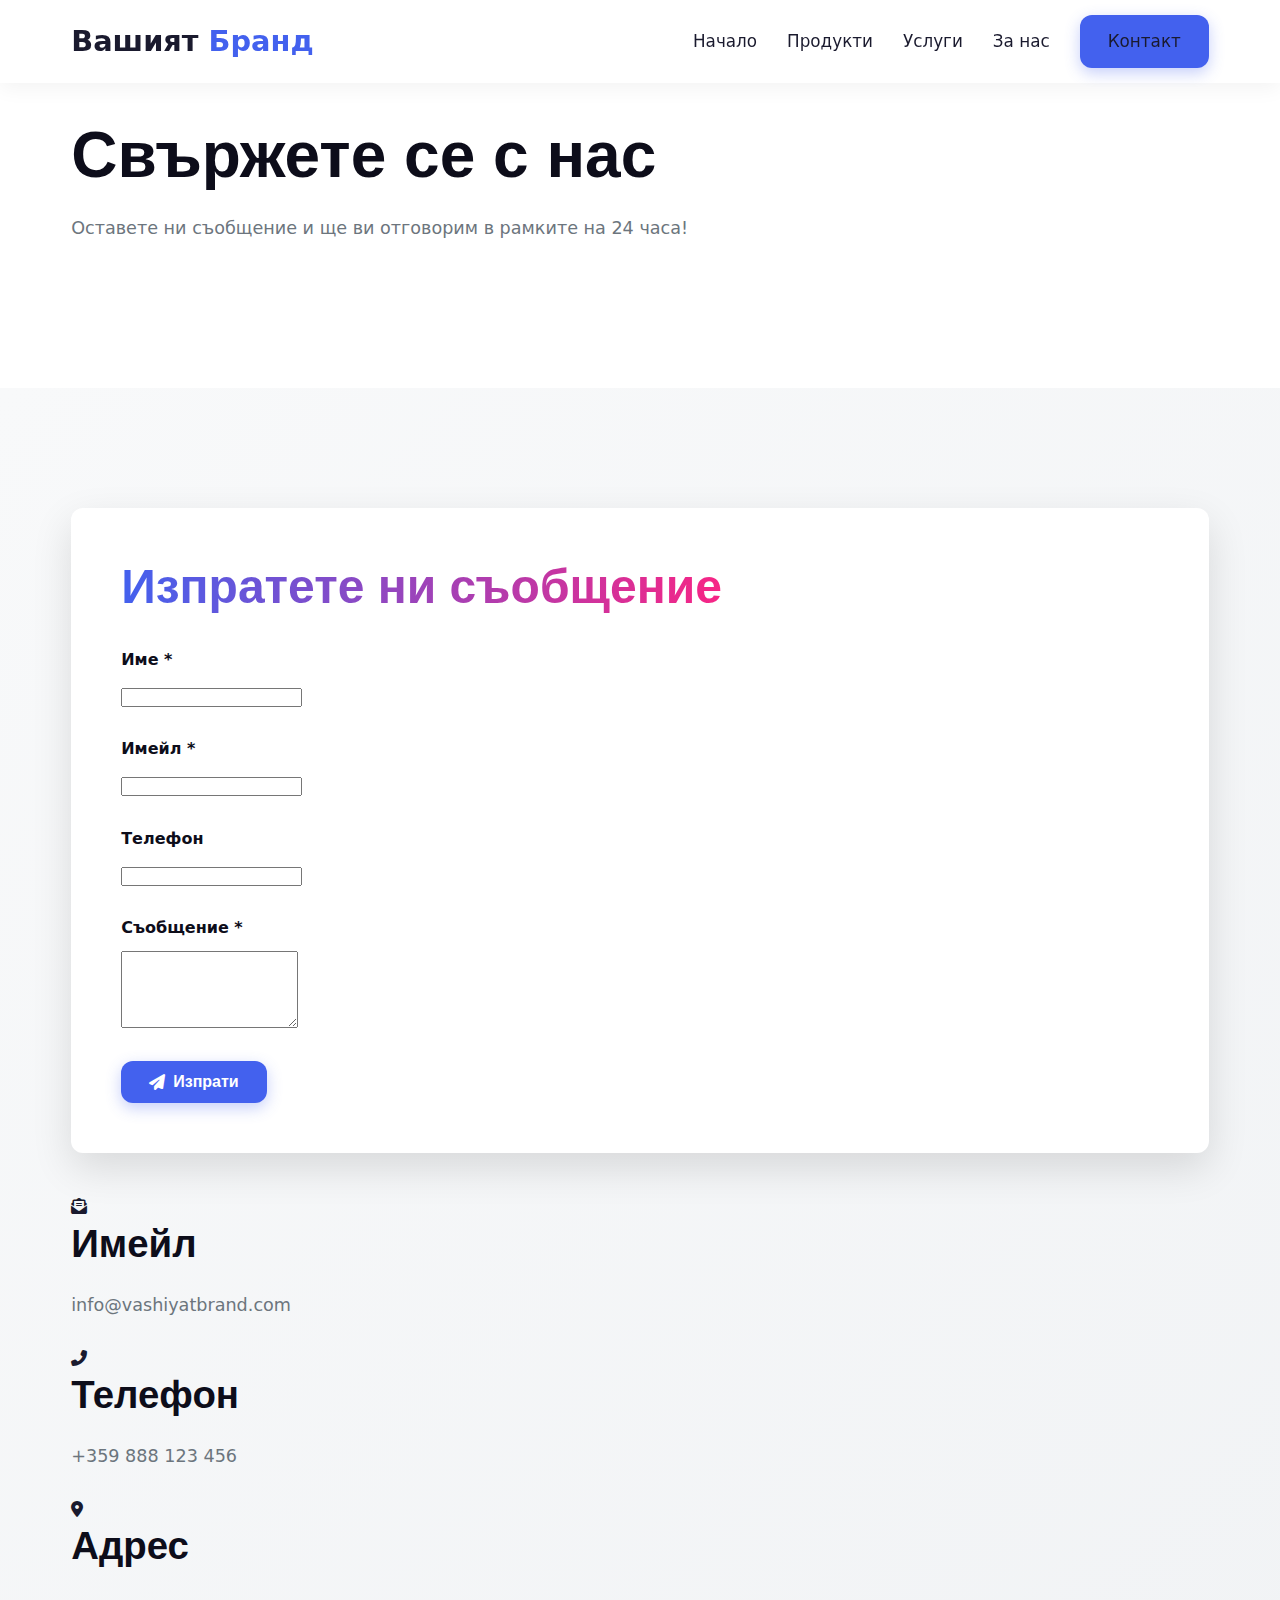
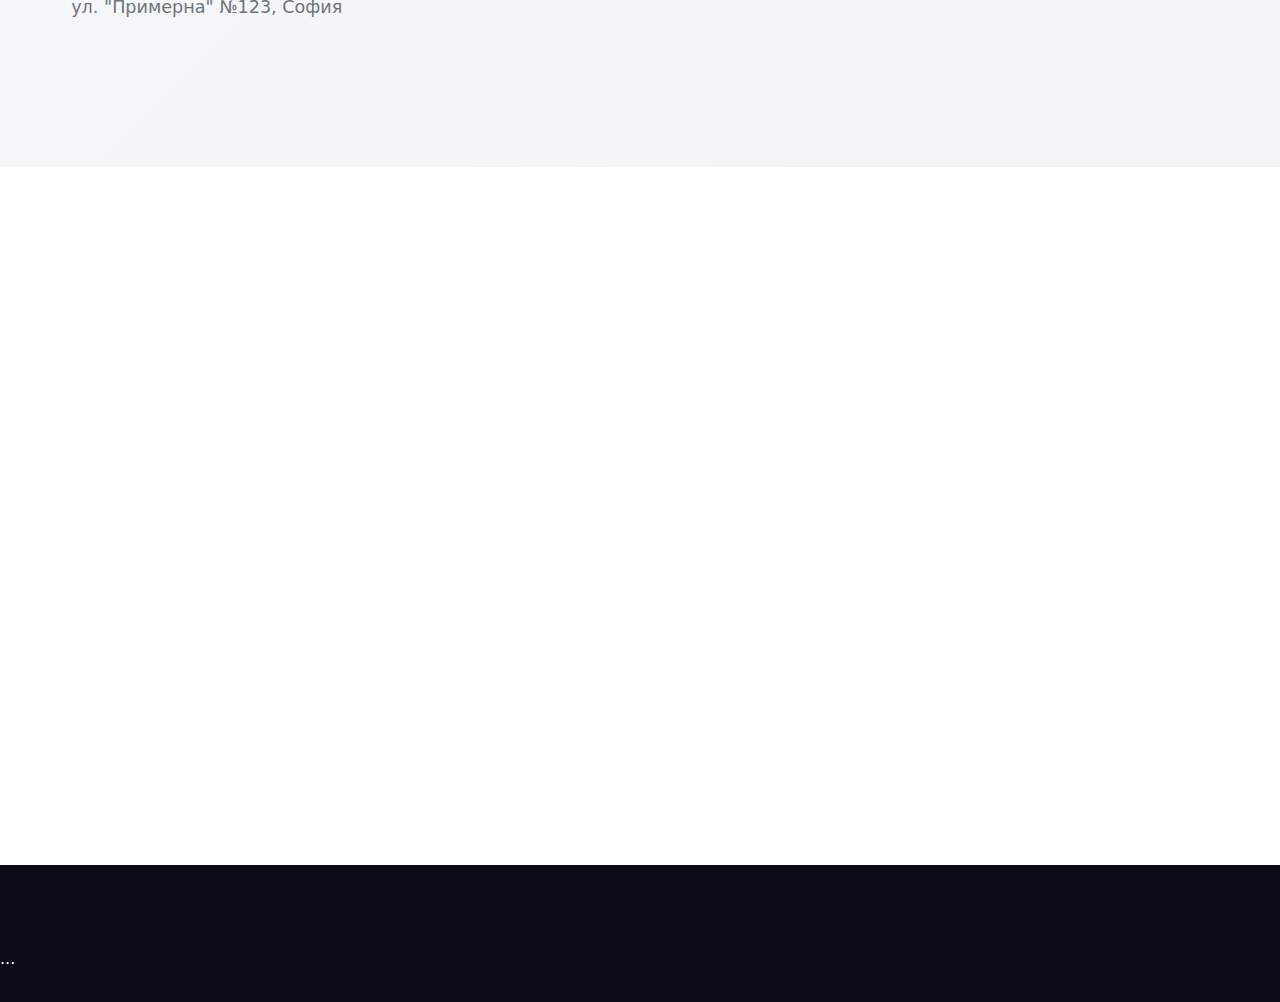
<file: shablon/contacts.html>
<!DOCTYPE html>
<html lang="bg">
<head>
    <meta charset="UTF-8">
    <meta name="viewport" content="width=device-width, initial-scale=1.0">
    <title>Контакти | ВашиятБранд</title>
    <link rel="stylesheet" href="styles/main.css">
    <link rel="stylesheet" href="https://cdnjs.cloudflare.com/ajax/libs/font-awesome/6.4.0/css/all.min.css">
</head>
<body>
    <nav class="navbar">
        <div class="container">
            <a href="index.html" class="logo">Вашият<span>Бранд</span></a>
            <div class="menu-toggle"><i class="fas fa-bars"></i></div>
            <ul class="nav-links">
                <li><a href="index.html">Начало</a></li>
                <li><a href="products.html">Продукти</a></li>
                <li><a href="service.html">Услуги</a></li>
                <li><a href="about.html">За нас</a></li>
                <li><a href="contacts.html" class="btn">Контакт</a></li>
            </ul>
        </div>
    </nav>
    
    <!-- Hero секция с декоративни елементи -->
    <section class="contact-hero">
        <div class="container">
            <div class="hero-content">
                <h1>Свържете се с <span>нас</span></h1>
                <p>Оставете ни съобщение и ще ви отговорим в рамките на 24 часа!</p>
                <div class="decor-circle"></div>
                <div class="decor-dots"></div>
            </div>
        </div>
    </section>

    <!-- Подобрена контактна форма -->
    <section class="contact-section">
        <div class="container">
            <div class="contact-wrapper">
                <!-- Форма -->
                <div class="contact-form">
                    <h2>Изпратете ни съобщение</h2>
                    <form id="contactForm">
                        <div class="form-group">
                            <label for="name">Име *</label>
                            <input type="text" id="name" name="name" required>
                        </div>
                        <div class="form-group">
                            <label for="email">Имейл *</label>
                            <input type="email" id="email" name="email" required>
                        </div>
                        <div class="form-group">
                            <label for="phone">Телефон</label>
                            <input type="tel" id="phone" name="phone">
                        </div>
                        <div class="form-group">
                            <label for="message">Съобщение *</label>
                            <textarea id="message" name="message" rows="5" required></textarea>
                        </div>
                        <button type="submit" class="btn">
                            <i class="fas fa-paper-plane"></i> Изпрати
                        </button>
                    </form>
                </div>

                <!-- Допълнителна информация -->
                <div class="contact-details">
                    <div class="detail-card">
                        <i class="fas fa-envelope-open-text"></i>
                        <h3>Имейл</h3>
                        <p>info@vashiyatbrand.com</p>
                    </div>
                    <div class="detail-card">
                        <i class="fas fa-phone-alt"></i>
                        <h3>Телефон</h3>
                        <p>+359 888 123 456</p>
                    </div>
                    <div class="detail-card">
                        <i class="fas fa-map-marker-alt"></i>
                        <h3>Адрес</h3>
                        <p>ул. "Примерна" №123, София</p>
                    </div>
                </div>
            </div>
        </div>
    </section>

    <!-- Google Maps интеграция -->
    <section class="map-section">
        <div class="container">
            <iframe src="https://www.google.com/maps/embed?pb=!1m18!1m12!1m3!1d2933.942240836972!2d23.3242503154665!3d42.66666687916756!2m3!1f0!2f0!3f0!3m2!1i1024!2i768!4f13.1!3m3!1m2!1s0x40aa85cca4a719b1%3A0x8a9217f027a5b5b9!2z0KHQvtGE0YLRg9C10YHQutC40Lkg0L_RgNC-0YHQvy4sIDEyMywgMTcwMCDQodC-0YTQtdC00LjQvdCw!5e0!3m2!1sbg!2sbg!4v1620000000000!5m2!1sbg!2sbg" 
            width="100%" height="450" style="border:0;" allowfullscreen="" loading="lazy"></iframe>
        </div>
    </section>

    <footer>...</footer>
    <script src="js/script.js"></script>
</body>
</html>
</file>
<file: shablon/styles/main.css>
/* =============== ОСНОВНИ СТИЛОВЕ =============== */
:root {
    --primary: #4361ee;
    --primary-light: #4895ef;
    --primary-dark: #3a0ca3;
    --secondary: #f72585;
    --accent: #4cc9f0;
    --dark: #1a1a2e;
    --darker: #0d0d1a;
    --light: #f8f9fa;
    --lighter: #ffffff;
    --gray: #6c757d;
    --light-gray: #e9ecef;
    
    --font-main: 'Inter', 'Segoe UI', system-ui, sans-serif;
    --font-heading: 'Montserrat', 'Arial', sans-serif;
    --font-mono: 'SF Mono', 'Roboto Mono', monospace;
    
    --container-width: 1200px;
    --border-radius: 12px;
    --border-radius-sm: 6px;
    --box-shadow: 0 8px 30px rgba(0,0,0,0.08);
    --box-shadow-lg: 0 15px 40px rgba(0,0,0,0.12);
    --transition: all 0.4s cubic-bezier(0.16, 1, 0.3, 1);
    --section-spacing: 120px;
}

* {
    margin: 0;
    padding: 0;
    box-sizing: border-box;
}

html {
    scroll-behavior: smooth;
    font-size: 16px;
}

body {
    font-family: var(--font-main);
    line-height: 1.7;
    color: var(--dark);
    background: var(--lighter);
    overflow-x: hidden;
    -webkit-font-smoothing: antialiased;
}

::selection {
    background: var(--primary-light);
    color: var(--lighter);
}

.container {
    width: 92%;
    max-width: var(--container-width);
    margin: 0 auto;
    padding: 0 20px;
}

section {
    padding: var(--section-spacing) 0;
    position: relative;
}

img {
    max-width: 100%;
    height: auto;
    display: block;
}

/* =============== ТИПОГРАФИЯ =============== */
h1, h2, h3, h4, h5, h6 {
    font-family: var(--font-heading);
    line-height: 1.2;
    margin-bottom: 1.5rem;
    font-weight: 700;
    color: var(--darker);
}

h1 { 
    font-size: clamp(2.5rem, 5vw, 4rem);
    line-height: 1.1;
}

h2 { 
    font-size: clamp(2rem, 4vw, 3rem);
    background: linear-gradient(90deg, var(--primary), var(--secondary));
    -webkit-background-clip: text;
    background-clip: text;
    color: transparent;
    display: inline-block;
}

h3 { font-size: clamp(1.75rem, 3vw, 2.5rem); }

p {
    margin-bottom: 1.5rem;
    color: var(--gray);
    font-size: 1.1rem;
}

.lead {
    font-size: 1.25rem;
    color: var(--dark);
}

.text-center { text-align: center; }
.text-gradient { background-clip: text; -webkit-background-clip: text; color: transparent; }

/* =============== НАВИГАЦИЯ =============== */
.navbar {
    position: fixed;
    top: 0;
    left: 0;
    width: 100%;
    background: rgba(255,255,255,0.96);
    backdrop-filter: blur(10px);
    -webkit-backdrop-filter: blur(10px);
    box-shadow: 0 5px 20px rgba(0,0,0,0.05);
    z-index: 1000;
    padding: 15px 0;
    transition: var(--transition);
}

.navbar.scrolled {
    padding: 10px 0;
    box-shadow: 0 5px 30px rgba(0,0,0,0.1);
}

.navbar .container {
    display: flex;
    justify-content: space-between;
    align-items: center;
}

.logo {
    font-size: 1.8rem;
    font-weight: 800;
    color: var(--dark);
    text-decoration: none;
    display: flex;
    align-items: center;
    gap: 10px;
}

.logo span {
    color: var(--primary);
}

.nav-links {
    display: flex;
    list-style: none;
    gap: 30px;
    align-items: center;
}

.nav-links a {
    text-decoration: none;
    color: var(--dark);
    font-weight: 500;
    font-size: 1.05rem;
    transition: var(--transition);
    position: relative;
}

.nav-links a:after {
    content: '';
    position: absolute;
    bottom: -5px;
    left: 0;
    width: 0;
    height: 2px;
    background: var(--primary);
    transition: var(--transition);
}

.nav-links a:hover:after {
    width: 100%;
}

.nav-links a:hover {
    color: var(--primary);
}

.btn {
    display: inline-flex;
    align-items: center;
    justify-content: center;
    gap: 8px;
    background: var(--primary);
    color: var(--lighter);
    padding: 12px 28px;
    border-radius: var(--border-radius);
    text-decoration: none;
    font-weight: 600;
    transition: var(--transition);
    border: none;
    cursor: pointer;
    font-size: 1rem;
    box-shadow: 0 5px 15px rgba(67, 97, 238, 0.3);
}

.btn:hover {
    background: var(--primary-dark);
    transform: translateY(-3px);
    box-shadow: 0 8px 25px rgba(67, 97, 238, 0.4);
}

.btn--outline {
    background: transparent;
    border: 2px solid var(--primary);
    color: var(--primary);
    box-shadow: none;
}

.btn--outline:hover {
    background: var(--primary);
    color: var(--lighter);
}

.menu-toggle {
    display: none;
    font-size: 1.5rem;
    cursor: pointer;
    z-index: 1001;
    color: var(--dark);
}

/* =============== ХЕРО СЕКЦИЯ =============== */
.hero {
    padding: 180px 0 100px;
    position: relative;
    overflow: hidden;
}

.hero .container {
    display: flex;
    align-items: center;
    gap: 60px;
    position: relative;
    z-index: 2;
}

.hero-content {
    flex: 1;
}

.hero h1 {
    font-size: clamp(2.5rem, 5vw, 3.5rem);
    margin-bottom: 25px;
    line-height: 1.2;
}

.hero h1 span {
    background: linear-gradient(90deg, var(--primary), var(--secondary));
    -webkit-background-clip: text;
    background-clip: text;
    color: transparent;
}

.hero p {
    font-size: 1.2rem;
    margin-bottom: 35px;
    max-width: 600px;
}

.hero-image {
    flex: 1;
    position: relative;
    border-radius: var(--border-radius);
    overflow: hidden;
    box-shadow: var(--box-shadow-lg);
    transform-style: preserve-3d;
}

.hero-image img {
    border-radius: var(--border-radius);
    transform: perspective(1000px) rotateY(-5deg) rotateX(2deg);
    transition: var(--transition);
}

.hero-image:hover img {
    transform: perspective(1000px) rotateY(0) rotateX(0);
}

.hero-bg {
    position: absolute;
    top: 0;
    left: 0;
    width: 100%;
    height: 100%;
    background: linear-gradient(135deg, rgba(67,97,238,0.1) 0%, rgba(247,37,133,0.05) 100%);
    z-index: 1;
}

/* =============== СТРАНИЦА УСЛУГИ =============== */
.services-hero {
    background: linear-gradient(135deg, var(--primary-dark) 0%, var(--primary) 100%);
    color: var(--lighter);
    padding: 180px 0 100px;
    text-align: center;
    position: relative;
    overflow: hidden;
}

.services-hero h1 {
    font-size: clamp(2.5rem, 5vw, 4rem);
    color: var(--lighter);
    margin-bottom: 20px;
}

.services-hero p {
    color: rgba(255,255,255,0.9);
    max-width: 700px;
    margin: 0 auto 40px;
    font-size: 1.2rem;
}

.services-hero .btn {
    background: var(--lighter);
    color: var(--primary);
    box-shadow: none;
}

.services-hero .btn:hover {
    background: rgba(255,255,255,0.9);
    color: var(--primary-dark);
}

.service-grid {
    display: grid;
    grid-template-columns: repeat(auto-fit, minmax(300px, 1fr));
    gap: 30px;
    margin-top: 60px;
}

.service-card {
    background: var(--lighter);
    padding: 40px 30px;
    border-radius: var(--border-radius);
    box-shadow: var(--box-shadow);
    transition: var(--transition);
    text-align: center;
    border: 1px solid rgba(0,0,0,0.05);
    position: relative;
    overflow: hidden;
    z-index: 1;
}

.service-card:before {
    content: '';
    position: absolute;
    top: 0;
    left: 0;
    width: 100%;
    height: 5px;
    background: linear-gradient(90deg, var(--primary), var(--secondary));
    transition: var(--transition);
}

.service-card:hover {
    transform: translateY(-10px);
    box-shadow: var(--box-shadow-lg);
}

.service-card:hover:before {
    height: 10px;
}

.service-icon {
    width: 80px;
    height: 80px;
    margin: 0 auto 25px;
    display: flex;
    align-items: center;
    justify-content: center;
    background: linear-gradient(135deg, var(--primary) 0%, var(--primary-light) 100%);
    border-radius: 20px;
    color: var(--lighter);
    font-size: 2rem;
    box-shadow: 0 10px 20px rgba(67,97,238,0.2);
}

.service-card h3 {
    margin-bottom: 15px;
    color: var(--darker);
}

.service-card p {
    margin-bottom: 25px;
}

/* =============== СТРАНИЦА ЗА НАС =============== */
.about-hero {
    background: linear-gradient(135deg, var(--dark) 0%, var(--darker) 100%);
    color: var(--lighter);
    padding: 180px 0 100px;
    text-align: center;
    position: relative;
}

.about-hero h1 {
    font-size: clamp(2.5rem, 5vw, 4rem);
    color: var(--lighter);
    margin-bottom: 20px;
}

.about-hero p {
    color: rgba(255,255,255,0.85);
    max-width: 700px;
    margin: 0 auto;
    font-size: 1.2rem;
}

.about-content {
    max-width: 900px;
    margin: 0 auto;
    display: grid;
    grid-template-columns: 1fr 1fr;
    gap: 60px;
    align-items: center;
}

.about-image {
    border-radius: var(--border-radius);
    overflow: hidden;
    box-shadow: var(--box-shadow-lg);
}

.about-image img {
    transition: var(--transition);
}

.about-image:hover img {
    transform: scale(1.05);
}

.about-text h2 {
    margin-bottom: 25px;
    text-align: left;
}

.team-grid {
    display: grid;
    grid-template-columns: repeat(auto-fit, minmax(250px, 1fr));
    gap: 30px;
    margin-top: 60px;
}

.team-card {
    background: var(--lighter);
    padding: 30px;
    border-radius: var(--border-radius);
    box-shadow: var(--box-shadow);
    text-align: center;
    transition: var(--transition);
    position: relative;
    overflow: hidden;
}

.team-card:hover {
    transform: translateY(-10px);
    box-shadow: var(--box-shadow-lg);
}

.team-card img {
    width: 150px;
    height: 150px;
    border-radius: 50%;
    object-fit: cover;
    margin: 0 auto 25px;
    border: 5px solid var(--light-gray);
    transition: var(--transition);
}

.team-card:hover img {
    border-color: var(--primary-light);
}

.team-card h3 {
    margin-bottom: 5px;
}

.team-card p {
    color: var(--gray);
    margin-bottom: 20px;
}

.team-social {
    display: flex;
    justify-content: center;
    gap: 15px;
}

.team-social a {
    width: 36px;
    height: 36px;
    border-radius: 50%;
    background: var(--light-gray);
    color: var(--dark);
    display: flex;
    align-items: center;
    justify-content: center;
    transition: var(--transition);
}

.team-social a:hover {
    background: var(--primary);
    color: var(--lighter);
    transform: translateY(-3px);
}

/* =============== КОНТАКТИ =============== */
.contact-section {
    background: linear-gradient(135deg, rgba(248,249,250,1) 0%, rgba(241,243,245,1) 100%);
    padding: var(--section-spacing) 0;
    position: relative;
}

.contact-container {
    display: grid;
    grid-template-columns: 1fr 1fr;
    gap: 60px;
    align-items: center;
}

.contact-info {
    padding: 40px;
}

.contact-info h2 {
    margin-bottom: 30px;
}

.contact-details {
    margin-top: 40px;
}

.contact-item {
    display: flex;
    gap: 20px;
    margin-bottom: 30px;
    align-items: flex-start;
}

.contact-icon {
    width: 50px;
    height: 50px;
    border-radius: 50%;
    background: rgba(67,97,238,0.1);
    color: var(--primary);
    display: flex;
    align-items: center;
    justify-content: center;
    font-size: 1.2rem;
    flex-shrink: 0;
}

.contact-text h4 {
    margin-bottom: 5px;
    color: var(--darker);
}

.contact-form {
    background: var(--lighter);
    padding: 50px;
    border-radius: var(--border-radius);
    box-shadow: var(--box-shadow-lg);
    position: relative;
    z-index: 2;
}

.contact-form h2 {
    margin-bottom: 30px;
}

.form-group {
    margin-bottom: 25px;
}

.form-group label {
    display: block;
    margin-bottom: 10px;
    font-weight: 600;
    color: var(--darker);
}

.form-control {
    width: 100%;
    padding: 15px 20px;
    border: 1px solid var(--light-gray);
    border-radius: var(--border-radius-sm);
    font-family: var(--font-main);
    transition: var(--transition);
    font-size: 1rem;
    background: var(--light-gray);
}

.form-control:focus {
    border-color: var(--primary);
    outline: none;
    background: var(--lighter);
    box-shadow: 0 0 0 3px rgba(67,97,238,0.1);
}

textarea.form-control {
    min-height: 180px;
    resize: vertical;
}

/* =============== ФУТЪР =============== */
footer {
    background: var(--darker);
    color: var(--lighter);
    padding: 80px 0 30px;
    position: relative;
}

.footer-container {
    display: grid;
    grid-template-columns: repeat(auto-fit, minmax(250px, 1fr));
    gap: 50px;
    margin-bottom: 60px;
}

.footer-logo {
    font-size: 1.8rem;
    font-weight: 700;
    color: var(--lighter);
    margin-bottom: 20px;
    display: inline-block;
}

.footer-logo span {
    color: var(--primary);
}

.footer-about p {
    color: rgba(255,255,255,0.7);
    margin-bottom: 25px;
}

.footer-links h3 {
    color: var(--lighter);
    margin-bottom: 25px;
    font-size: 1.2rem;
    position: relative;
    padding-bottom: 10px;
}

.footer-links h3:after {
    content: '';
    position: absolute;
    bottom: 0;
    left: 0;
    width: 50px;
    height: 2px;
    background: var(--primary);
}

.footer-links ul li {
    margin-bottom: 12px;
}

.footer-links a {
    color: rgba(255,255,255,0.7);
    transition: var(--transition);
    display: inline-block;
}

.footer-links a:hover {
    color: var(--primary);
    transform: translateX(5px);
}

.footer-social {
    display: flex;
    gap: 15px;
    margin-top: 20px;
}

.footer-social a {
    width: 40px;
    height: 40px;
    border-radius: 50%;
    background: rgba(255,255,255,0.1);
    color: var(--lighter);
    display: flex;
    align-items: center;
    justify-content: center;
    transition: var(--transition);
}

.footer-social a:hover {
    background: var(--primary);
    transform: translateY(-5px);
}

.copyright {
    text-align: center;
    padding-top: 30px;
    border-top: 1px solid rgba(255,255,255,0.1);
    color: rgba(255,255,255,0.5);
    font-size: 0.9rem;
}

/* =============== АНИМАЦИИ =============== */
@keyframes fadeInUp {
    from {
        opacity: 0;
        transform: translateY(30px);
    }
    to {
        opacity: 1;
        transform: translateY(0);
    }
}

.fade-in {
    animation: fadeInUp 1s ease forwards;
}

.delay-1 { animation-delay: 0.2s; }
.delay-2 { animation-delay: 0.4s; }
.delay-3 { animation-delay: 0.6s; }

/* =============== МЕДИЯ ЗАЯВКИ =============== */
@media (max-width: 992px) {
    :root {
        --section-spacing: 100px;
    }
    
    .about-content,
    .contact-container {
        grid-template-columns: 1fr;
        gap: 40px;
    }
    
    .about-image {
        order: -1;
    }
}

@media (max-width: 768px) {
    :root {
        --section-spacing: 80px;
        --border-radius: 10px;
    }
    
    .menu-toggle {
        display: block;
    }
    
    .nav-links {
        position: fixed;
        top: 0;
        left: -100%;
        width: 80%;
        max-width: 300px;
        height: 100vh;
        background: var(--lighter);
        flex-direction: column;
        align-items: flex-start;
        padding: 100px 30px 30px;
        box-shadow: 10px 0 30px rgba(0,0,0,0.1);
        transition: var(--transition);
        z-index: 1000;
    }
    
    .nav-links.active {
        left: 0;
    }
    
    .nav-links a {
        font-size: 1.1rem;
        padding: 10px 0;
    }
    
    .hero .container {
        flex-direction: column;
    }
    
    .hero-content {
        text-align: center;
        margin-bottom: 50px;
    }
    
    .hero p {
        margin-left: auto;
        margin-right: auto;
    }
    
    .contact-form {
        padding: 30px;
    }
}

@media (max-width: 576px) {
    :root {
        --section-spacing: 60px;
    }
    
    .service-grid,
    .team-grid {
        grid-template-columns: 1fr;
    }
    
    .btn {
        width: 100%;
    }
}
.why-us {
    background: #f1f3f5;
    padding: 100px 0;
    text-align: center;
}

.section-title {
    font-size: 2.8rem;
    color: var(--dark);
    margin-bottom: 50px;
}

.features {
    display: grid;
    grid-template-columns: repeat(auto-fit, minmax(250px, 1fr));
    gap: 40px;
}

.feature-card {
    background: var(--white);
    padding: 30px;
    border-radius: var(--border-radius);
    box-shadow: var(--box-shadow);
    transition: transform 0.3s ease, box-shadow 0.3s ease;
}

.feature-card:hover {
    transform: translateY(-10px);
    box-shadow: 0 15px 30px rgba(0, 0, 0, 0.1);
}

.feature-icon {
    font-size: 3rem;
    color: var(--primary);
    margin-bottom: 20px;
}
.products {
    padding: 80px 0;
    background: #f8f9fc;
}

.section-title {
    text-align: center;
    font-size: 3rem;
    margin-bottom: 50px;
    color: var(--dark);
}

.section-title span {
    color: var(--secondary);
}

.product-grid {
    display: grid;
    grid-template-columns: repeat(auto-fit, minmax(280px, 1fr));
    gap: 30px;
}

.product-card {
    background: #fff;
    border-radius: var(--border-radius);
    box-shadow: var(--box-shadow);
    padding: 20px;
    text-align: center;
    transition: transform 0.3s ease;
}

.product-card:hover {
    transform: translateY(-10px);
    box-shadow: 0 15px 30px rgba(0,0,0,0.1);
}

.product-card img {
    width: 100%;
    height: 200px;
    object-fit: cover;
    border-radius: var(--border-radius);
    margin-bottom: 15px;
}

.product-card h3 {
    font-size: 1.5rem;
    margin-bottom: 10px;
}

.product-footer {
    margin-top: 20px;
    display: flex;
    justify-content: space-between;
    align-items: center;
}

.product-footer .price {
    font-weight: bold;
    font-size: 1.1rem;
    color: var(--primary);
}
</file>
